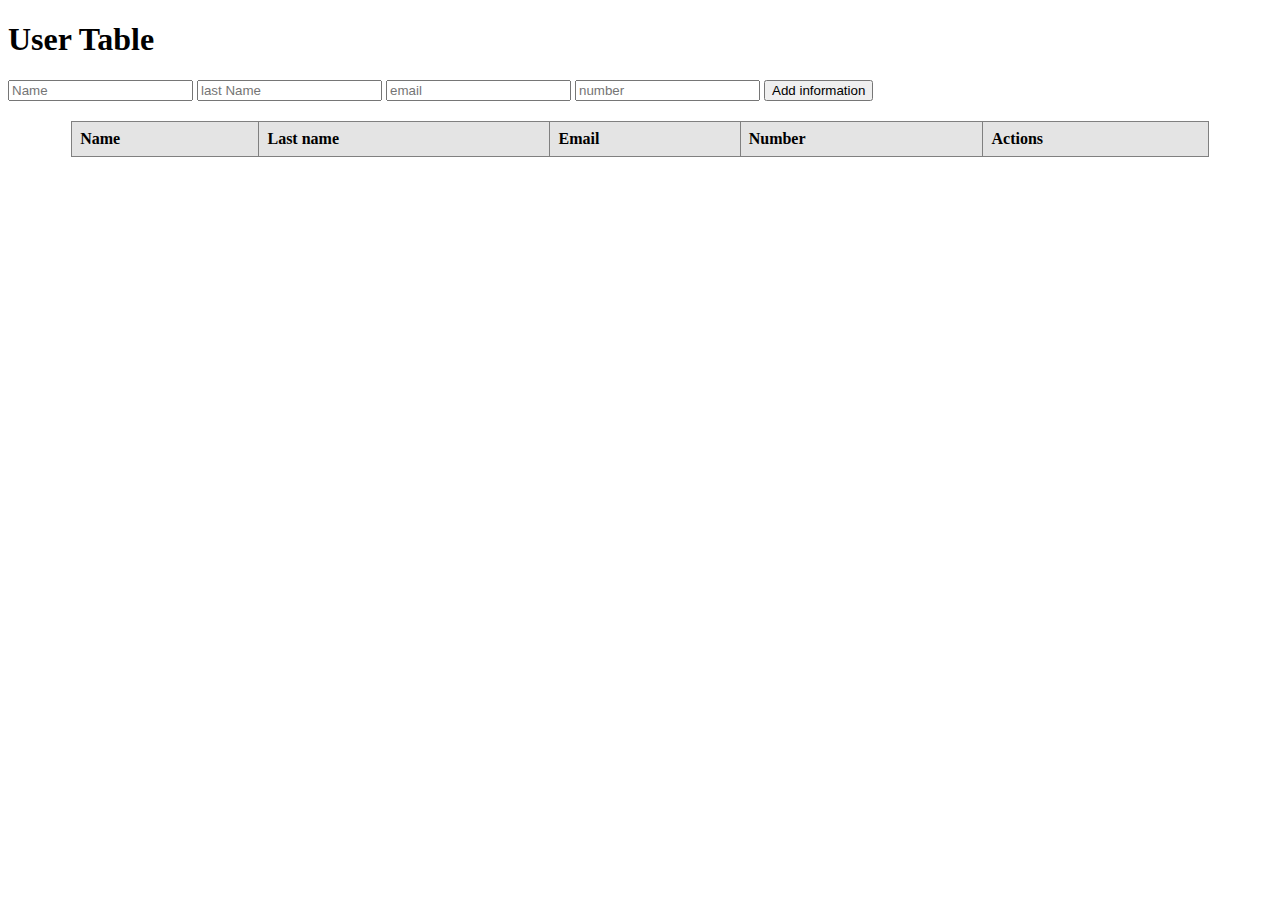
<file: index.html>
<!DOCTYPE html>
<html lang="en">
<head>
    <meta charset="UTF-8">
    <meta name="viewport" content="width=device-width, initial-scale=1.0">
    <title>Document</title>
    <style>
        table{
            width: 90%;
            margin: 0 auto;
            border-collapse: collapse;
        }
        th, td{
            border: 1px solid gray;
            padding: 8px;
            text-align: left;
        }
        th{
            background-color: rgb(228, 228, 228);
        }
        .form-container{
            margin-top: 20px;
            margin-bottom: 20px;
        }
    </style>
</head>
<body>
    

    <h1>User Table</h1>
    <div class="form-container">
        <input type="text" id="firstName" placeholder="Name">
        <input type="text" id="lastName" placeholder="last Name">
        <input type="email" id="email" placeholder="email">
        <input type="tel" id="phone" placeholder="number">
        <button onclick="addUser()">Add information</button>
    </div>
    <table>
        <thead>
            <tr>
                <th>Name</th>
                <th>Last name</th>
                <th>Email</th>
                <th>Number</th>
                <th>Actions</th>
            </tr>
        </thead>
        <tbody id="userTableBody"></tbody>
    </table>

    
    <script src="script.js"></script>
</body>
</html>
</file>
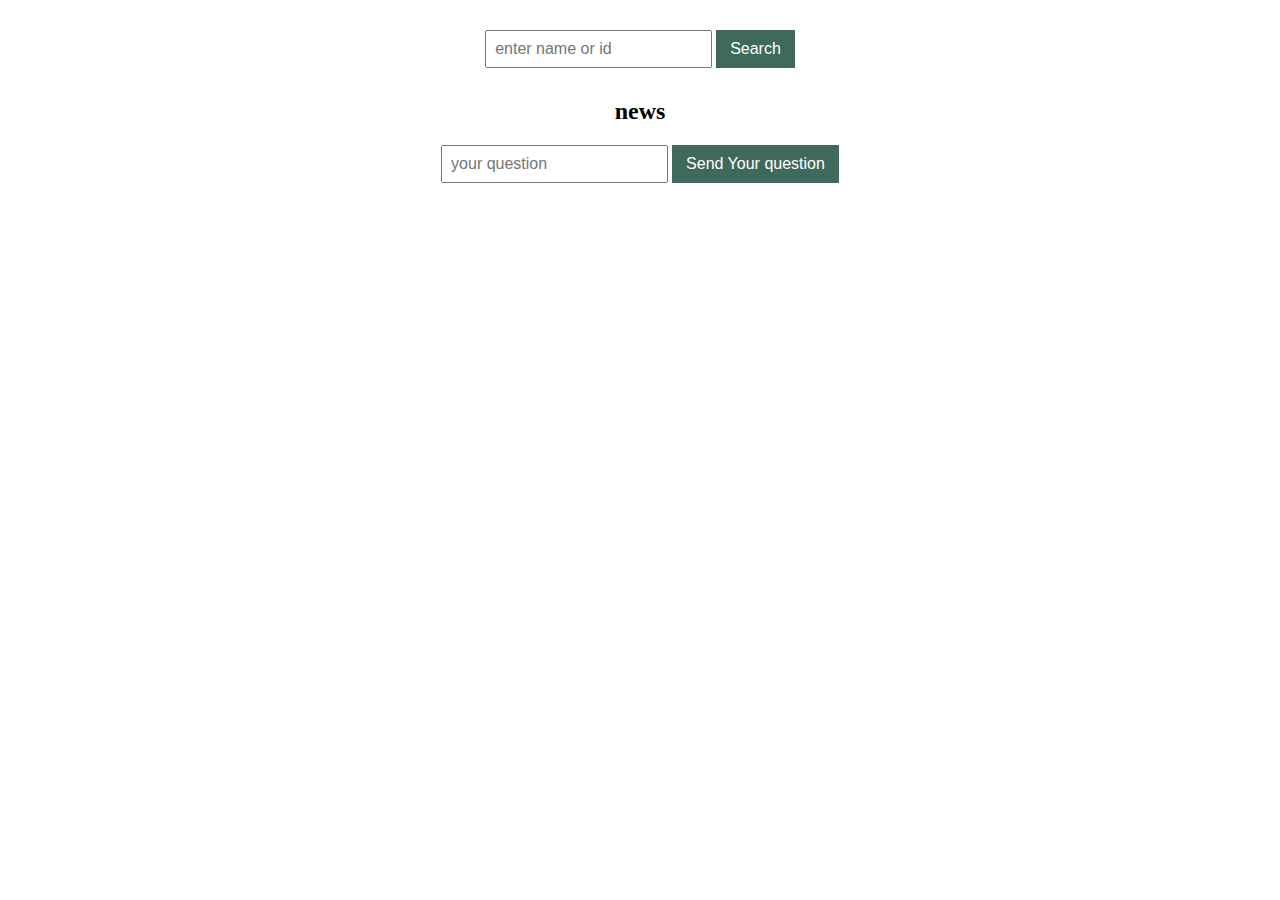
<file: ajax/index.html>
<!DOCTYPE html>
<html lang="en">
<head>
    <meta charset="UTF-8">
    <meta name="viewport" content="width=device-width, initial-scale=1.0">
    <title>Document</title>
    <link rel="stylesheet" href="style.css">
</head>
<body>
    
    <form class="js-search-form">
        <input type="text" name="query" placeholder="enter name or id">
        <button type="submit">Search</button>
    </form>
    <div class="js-card-container"></div>


    <h2 class="news">news</h2>
    <form action="">
        <input type="text" placeholder="your question">
        <button class="btn" id="btn">Send Your question</button>
    </form>
    

    <script src="script.js"></script>
</body>
</html>
</file>
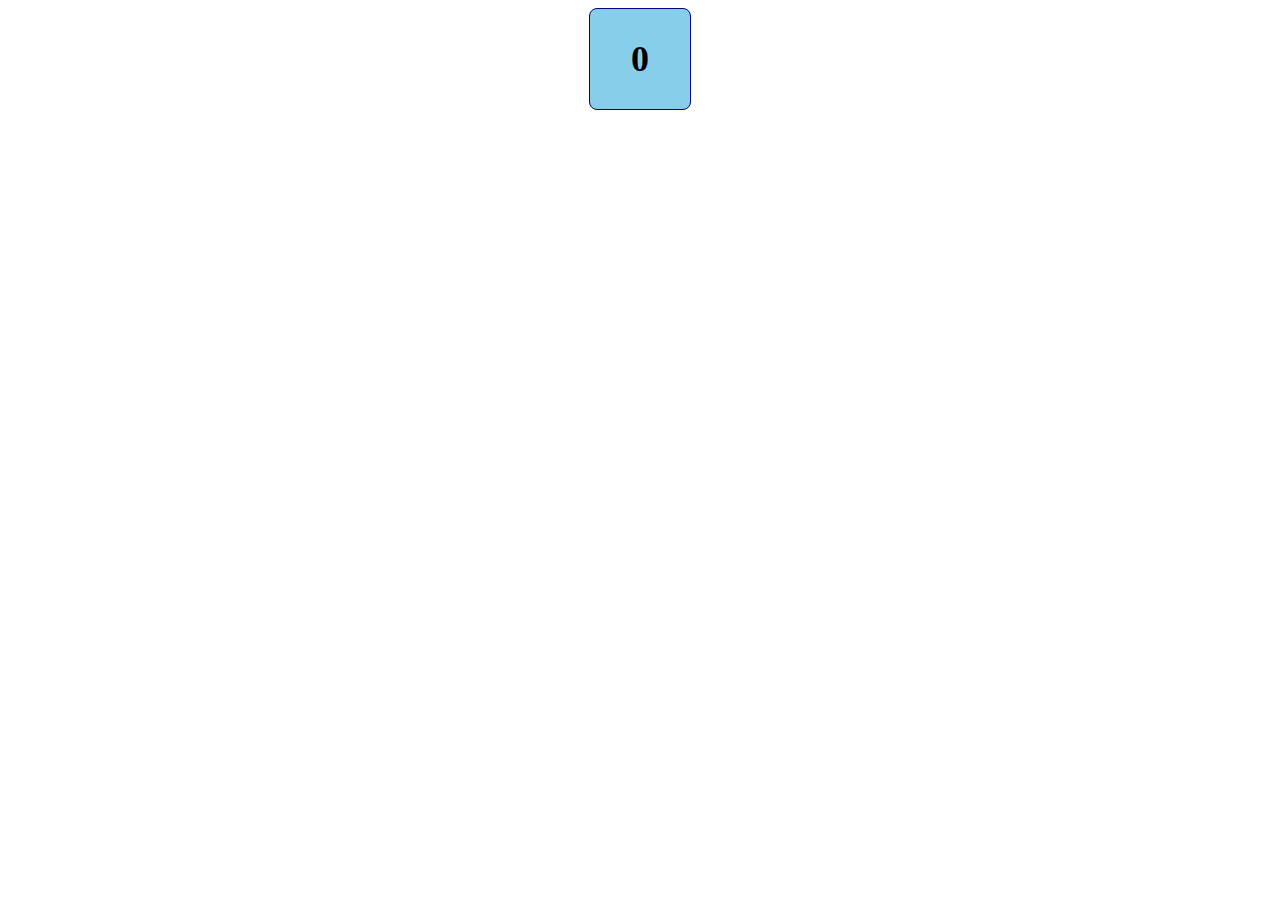
<file: js10/index.html>
<!DOCTYPE html>
<html lang="en">
<head>
    <meta charset="UTF-8">
    <meta name="viewport" content="width=device-width, initial-scale=1.0">
    <title>Document</title>
    <link rel="stylesheet" href="style.css">
</head>
<body>
    <!--
    <button type="button" class="btn"></button>
        <button class="js-start">start</button>
        <button class="js-stop">stop</button>
    -->

    <div class="box">
        <div id="counter">0</div>
    </div>
    
    <script src="script.js"></script>
</body>
</html>
</file>
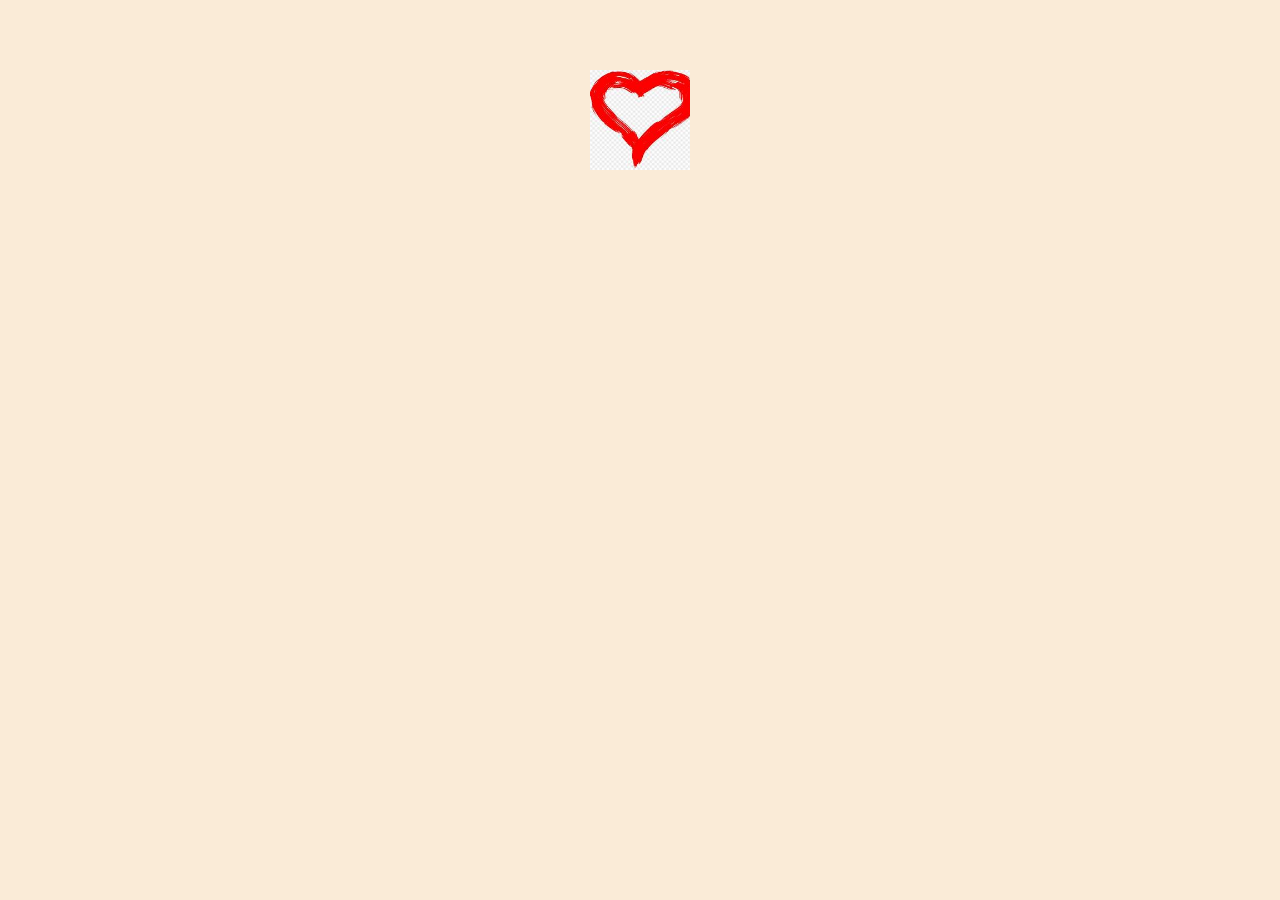
<file: js11/index.html>
<!DOCTYPE html>
<html lang="en">
<head>
    <meta charset="UTF-8">
    <meta name="viewport" content="width=device-width, initial-scale=1.0">
    <title>Document</title>
    <link rel="stylesheet" href="style.css">
</head>
<body>
    <!--
     <div id="timer" class="timer">10</div>
    
   
    <h2>enter time</h2>
    <input type="number" id="minutesInput" placeholder="minutes" min="0">
    <input type="number" id="secondsInput" placeholder="seconds" min="0" max="59">
    <button id="startButton">Start</button>

    <div class="timer" id="timer">00:00</div> -->


    <div class="box" id="box"></div>


    <script src="script.js"></script>
</body>
</html>
</file>
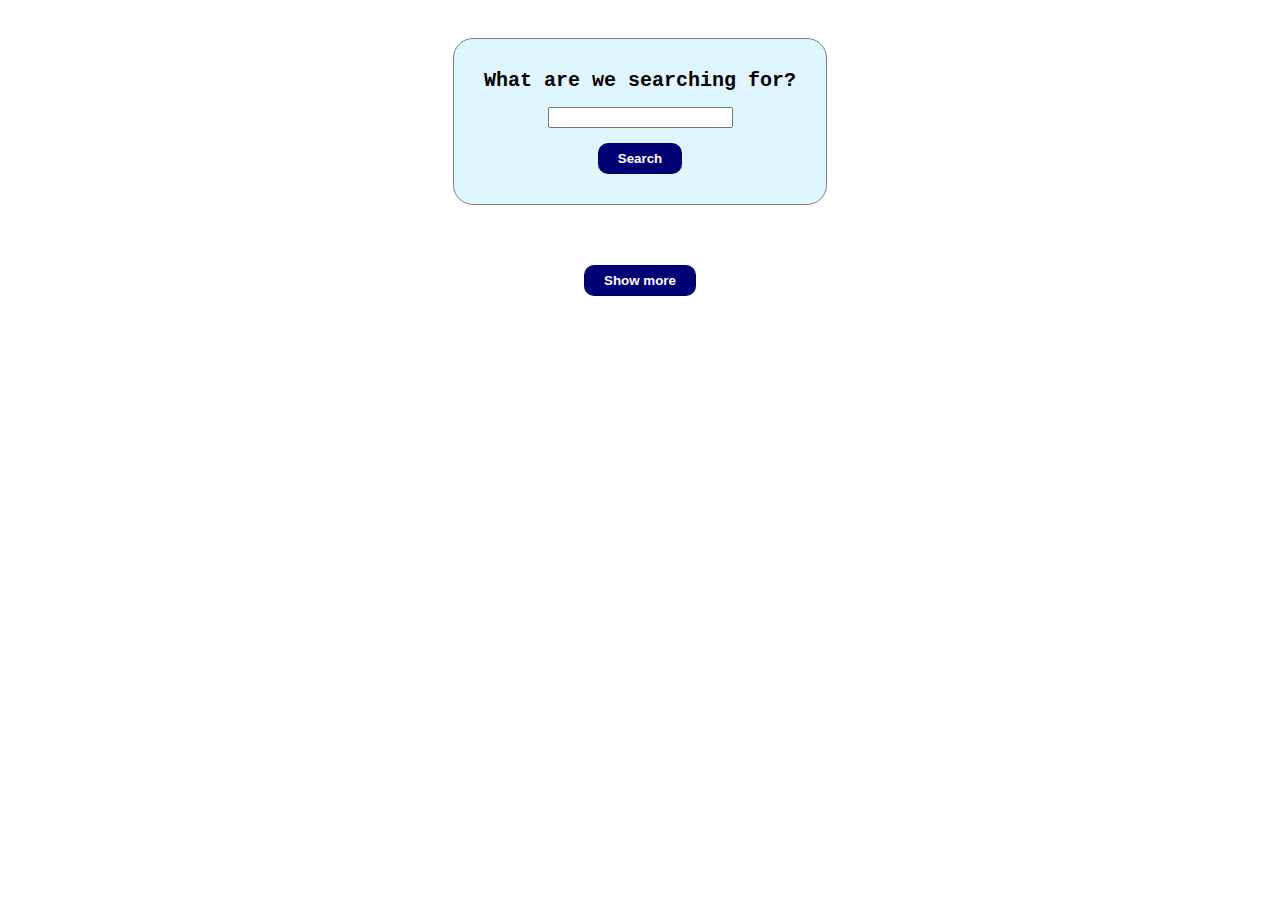
<file: Pagination/index.html>
<!DOCTYPE html>
<html lang="en">
<head>
    <meta charset="UTF-8">
    <meta name="viewport" content="width=device-width, initial-scale=1.0">
    <title>Document</title>
    <link rel="stylesheet" href="style.css">
</head>
<body>
    <div class="wrapper">
        <form class="js-search-form">
            <label>What are we searching for?</label>
            <input type="text" name="query">
            <button type="submit" class="btn-form">Search</button>
        </form>
        <ul class="js-articles"></ul>
        <button type="button" class="btn" data-action="load-more">Show more</button>
    </div>

    <script src="script.js"></script>
</body>
</html>
</file>
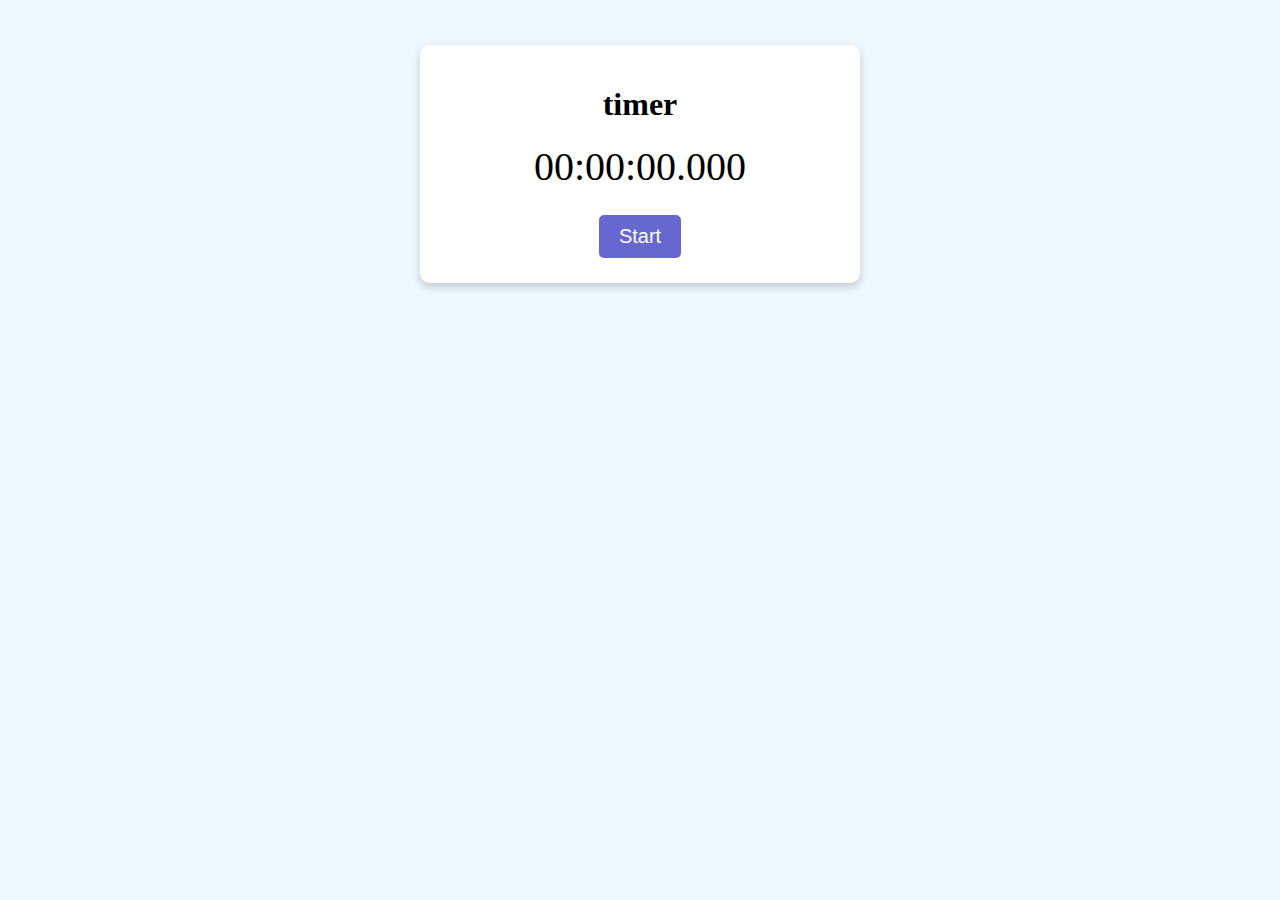
<file: Timer/index.html>
<!DOCTYPE html>
<html lang="en">
<head>
    <meta charset="UTF-8">
    <meta name="viewport" content="width=device-width, initial-scale=1.0">
    <title>Document</title>
    <link rel="stylesheet" href="style.css">
</head>
<body>
    


    <div class="container">
        <h1>timer</h1>
        <div id="stopwatch-display">00:00:00.000</div>
        <button id="start-stopwath">Start</button>
        <button class="hidden" id="pause-stopwatch">Stop</button>
        <button class="hidden" id="reset-stopwatch">Hidden</button>
    </div>

    <script src="script.js"></script>
</body>
</html>
</file>
<file: ajax/style.css>
body{
    text-align: center;
    margin: 30px;

}
.js-search-form{
    margin-bottom: 30px;

}
input{
    padding: 8px;
    font-size: 16px;
}
button{
    padding: 10px 14px;
    font-size: 16px;
    cursor: pointer;
    background-color: rgb(63, 105, 91);
    color: white;
    border: none;
}
.card{
    border: 2px solid #333;
    border-radius: 10px;
    padding: 20px;
    width: 200px;
    margin: 20px auto;
    box-shadow: 3px 3px 10px rgba(0, 0, 0, 0.2);
}
.card img{
    width: 150px;
}
.error{
    color: red;
}
</file>
<file: js10/style.css>
.box {
    width: 100px;
    height: 100px;
    border: 1px solid rgb(0, 0, 139);
    background-color: skyblue;
    display: flex;
    justify-content: center;
    align-items: center;
    border-radius: 8px;
    margin: 0 auto;
}

#counter{
    font-size: 36px;
    font-weight: 700;

}
</file>
<file: js11/style.css>
body{
    text-align: center;
    margin: 50px;
    padding: 20px;
    background-color: antiquewhite;
}

.timer{
    margin: 20px auto;
    border: 1px solid blue;
    background-color: rgb(148, 241, 246);
    border-radius: 10px;
    padding: 35px;
    font-size: 40px;
    font-weight: 700;
    display: inline-block;
}


.box{
    width: 100px;
    height: 100px;
    background-image: url('./heart.jfif');
    background-size: cover;
    margin: 0 auto;
    transition: transform 0.5 ease;
}
</file>
<file: Pagination/style.css>
.wrapper{
    display: flex;
    flex-direction: column;
    align-items: center;
}
.js-search-form{
    display: flex;
    flex-direction: column;
    align-items: center;
    background-color: rgb(224, 246, 255);
    padding: 30px;
    border: 1px solid grey;
    border-radius: 20px;
    margin-top: 30px;
    gap: 15px;
    font-family: 'Courier New', Courier, monospace;
    font-size: 20px;
    font-weight: 700;
}
.btn-form,
.btn{
    background-color: rgb(0, 0, 116);
    color: white;
    padding: 8px 20px;
    border: none;
    border-radius: 10px;
    cursor: pointer;
    font-weight: 700;
}
.js-articles{
    margin-top: 30px;
    margin-bottom: 30px;
    list-style: none;
    padding: 0;
    display: flex;
    flex-direction: column;
    align-items: center;
}
</file>
<file: Timer/style.css>
body{
    text-align: center;
    margin: 0;
    padding: 25px;
    background-color: aliceblue;
}
.container{
    max-width: 400px;
    margin: 20px auto;
    padding: 20px;
    background-color: white;
    border-radius: 10px;
    box-shadow: 0 4px 10px rgba(0, 0, 0, 0.2);
}
h1{
    margin-bottom: 20px;
}
#stopwatch-display{
    font-size: 40px;
    margin: 20px 0;
}
button{
    padding: 10px 20px;
    font-size: 20px;
    color: rgb(255, 255, 255);
    background-color: rgb(103, 103, 208);
    border: none;
    border-radius: 5px;
    cursor: pointer;
    margin: 5px;
}
button:hover{
    background-color:  rgb(84, 84, 200);
}
button.hidden{
    display: none;
}
</file>
